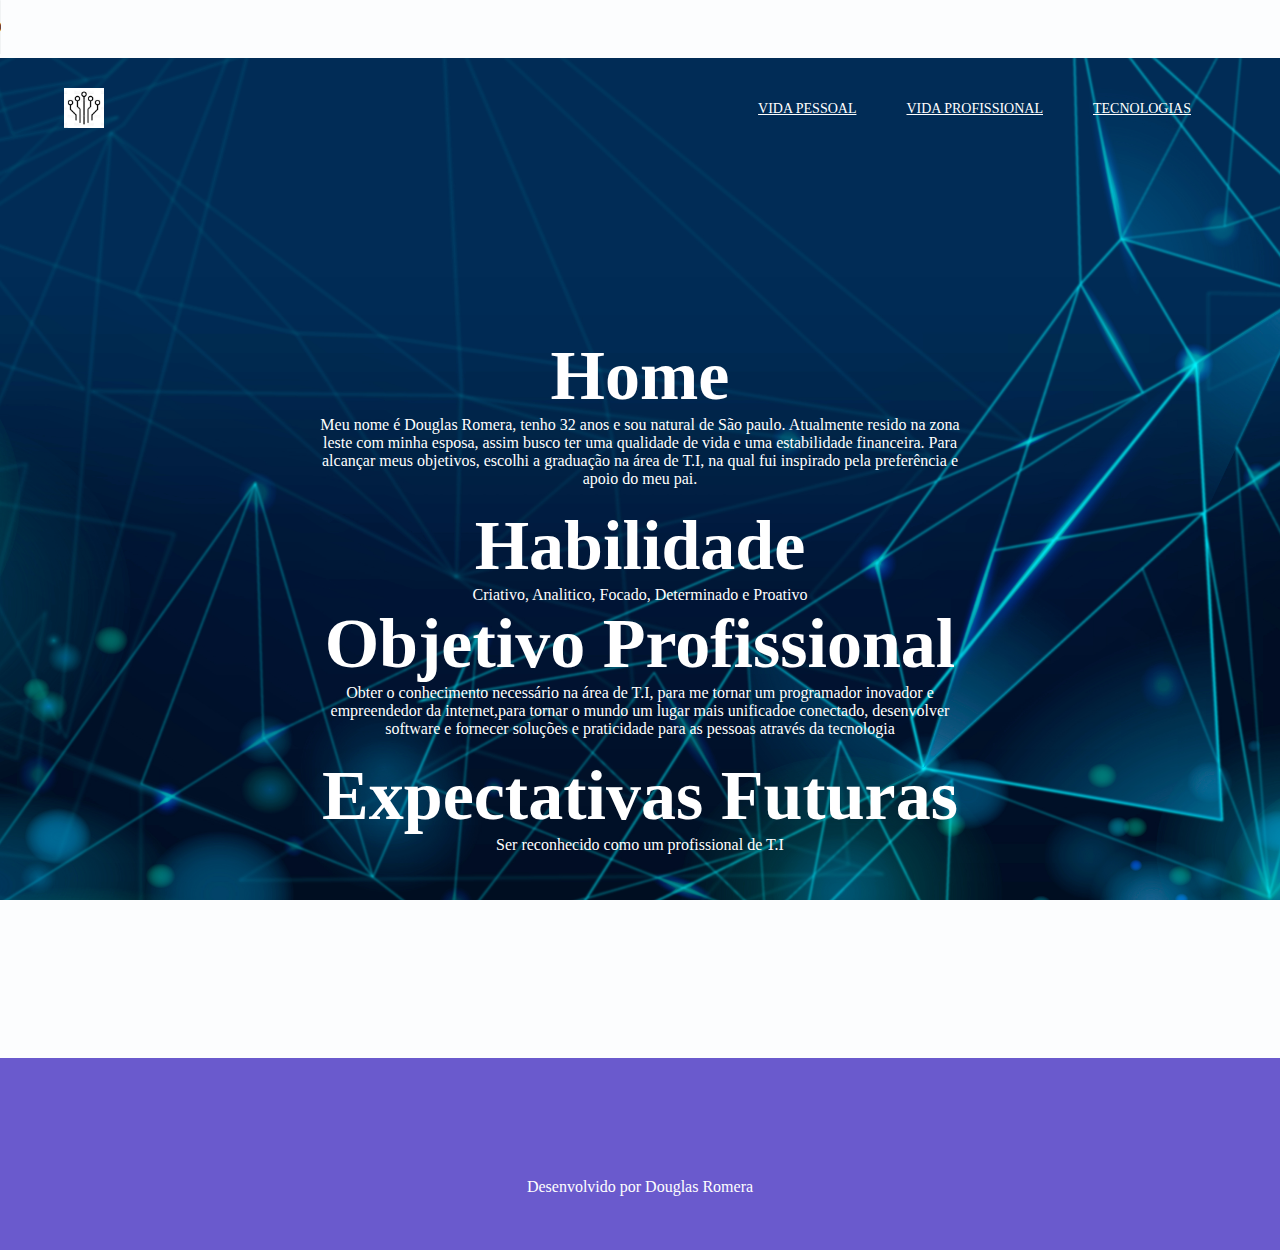
<file: index.html>
<!DOCTYPE html>
<html lang="en">
<head>
    <meta charset="UTF-8">
    <meta http-equiv="X-UA-Compatible" content="IE=edge">
    <meta name="viewport" content="width=device-width, initial-scale=1.0">
    <link rel="stylesheet" href="style.css">
    <title>Projeto Douglas</title>
</head>
<body>
    <audio controls>
        <source src="Música de Fundo Para Vídeos Tecnologia Sem Direitos Autorais   Coletânea Ilimitada.mp3"type="audio/x-wav" autoplay muted>
    </audio>
    <!--header-->
    <header style="background-image: url(papel-de-parede-gradiente-em-grade-digital-azul-marinho.jpg);">
        <!--container-->
        <div class="container">
            <nav>
                <a href="index.html">
                    <img src="foto logo.jpg" alt="logo">
                </a>
                <ul class="ul">
                    
                    <a href="Vida pessoal.html">Vida pessoal</a>
                    <a href="Vida Profissional.html">Vida Profissional</a>
                    <a href="Tecnologias.html">Tecnologias</a>

                </ul>
            </nav>
            <section class="banner">
                <div class="banner-text">
                    <h1>Home</h1>
                    <p>Meu nome é Douglas Romera, tenho 32 anos e sou natural de São paulo. Atualmente resido na zona leste com minha esposa, assim busco ter uma qualidade de vida e uma estabilidade financeira. Para alcançar meus objetivos, escolhi a graduação na área de T.I, na qual fui inspirado pela preferência e apoio do meu pai.</p><br>
                    <h2>Habilidade</h2>
                    <p>Criativo, Analitico, Focado, Determinado e Proativo</p>
                    <h3>Objetivo Profissional</h3>
                    <p>Obter o conhecimento necessário na área de T.I, para me tornar um programador inovador e empreendedor da internet,para tornar o mundo um lugar mais unificadoe conectado, desenvolver software e fornecer soluções e praticidade para as pessoas através da tecnologia</p><br>
                    <h4>Expectativas Futuras</h4>
                    <p>Ser reconhecido como um profissional de T.I</p>
                </div>
            </section>
        </div>
        <!-- and container-->
    </header>
    <!-- and header-->
    <!--footer-->
    <footer class="footer">
        <div class="container">
            <div class="#"><i class="fa fa-facebook" aria-hidden="true"></i></div>
            <div class="#"><i class="fa fa-instagram" aria-hidden="true"></i></div>
            <div class="#"><i class="fa fa-github" aria-hidden="true"></i></div>
        </div>
        <p>Desenvolvido por Douglas Romera</p>
    </footer>
    <!-- and footer-->

</body>
</html>
</file>
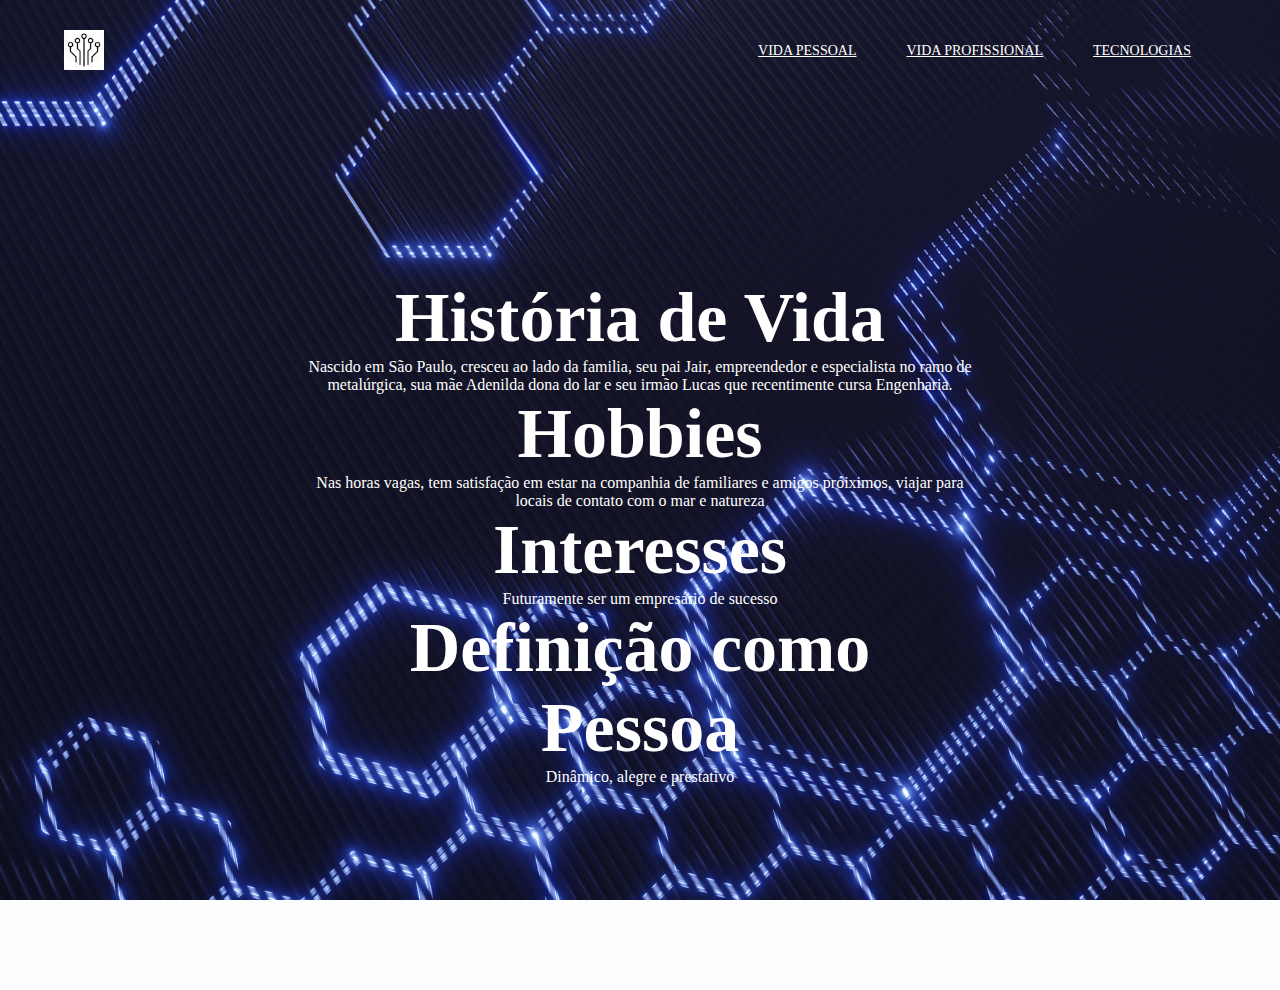
<file: Vida pessoal.html>
<!DOCTYPE html>
<html lang="en">
<head>
    <meta charset="UTF-8">
    <meta http-equiv="X-UA-Compatible" content="IE=edge">
    <meta name="viewport" content="width=device-width, initial-scale=1.0">
    <link rel="stylesheet" href="vida pessoal01.css">
    <title>Vida Pessoal</title>
</head>
<body>
        <!--header-->
        <header style="background-image: url(plano-de-fundo-texturizado-hexadecimal-para-redes.jpg);">
            <!--container-->
            <div class="container">
                <nav>
                    <a href="index.html">
                        <img src="foto logo.jpg" alt="logo">
                    </a>
                    <ul class="ul">
                        
                        <a href="Vida pessoal.html">Vida pessoal</a>
                        <a href="Vida Profissional.html">Vida Profissional</a>
                        <a href="Tecnologias.html">Tecnologias</a>
    
                    </ul>
                </nav>
                <section class="banner">
                    <div class="banner-text">
                        <h1>História de Vida</h1>
                        <p>Nascido em São Paulo, cresceu ao lado da familia,
                        seu pai Jair, empreendedor e especialista no ramo de metalúrgica, sua mãe Adenilda dona do lar e seu irmão Lucas que recentimente cursa Engenharia.
                        </p>
                        <h2>Hobbies</h2>
                        <p>Nas horas vagas, tem satisfação em estar na companhia de familiares e amigos próiximos, viajar para locais de contato com o mar e natureza</p>
                        <h3>Interesses</h3>
                        <p>Futuramente ser um empresário de sucesso</p>
                        <h4>Definição como Pessoa</h4>
                        <p>Dinâmico, alegre e prestativo</p>
                    </div>
                </section>
            </div>
            <!-- and container-->
        </header>
        <!-- and header-->
</body>
</html>
</file>
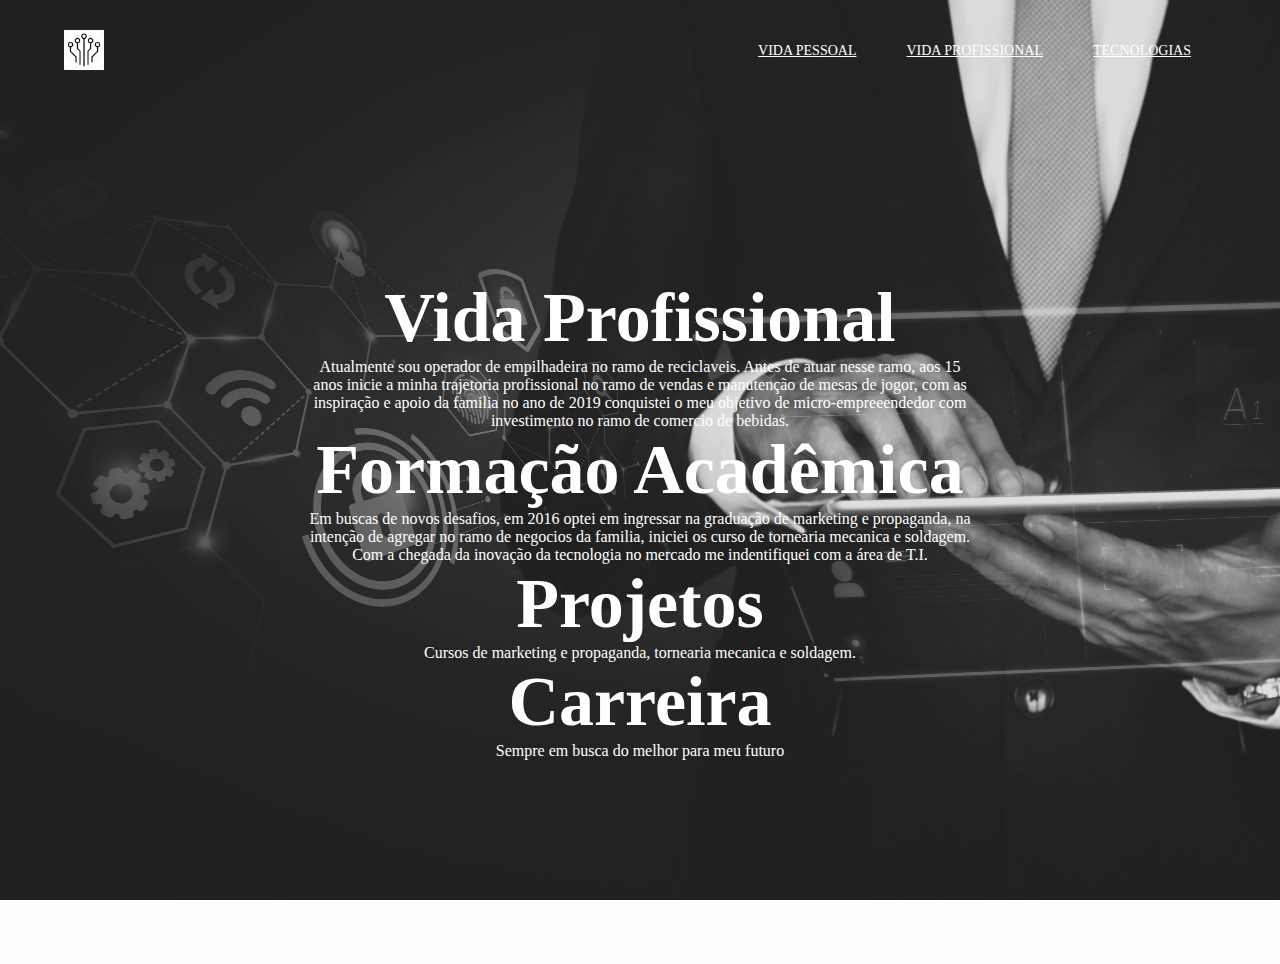
<file: Vida Profissional.html>
<!DOCTYPE html>
<html lang="en">
<head>
    <meta charset="UTF-8">
    <meta http-equiv="X-UA-Compatible" content="IE=edge">
    <meta name="viewport" content="width=device-width, initial-scale=1.0">
    <link rel="stylesheet" href="Vida profissional02.css">
    <title>Vida Profissional</title>
</head>
<body>
            <!--header-->
            <header style="background-image: url(foto02.jpg);">
                <!--container-->
                <div class="container">
                    <nav>
                        <a href="index.html">
                            <img src="foto logo.jpg" alt="logo">
                        </a>
                        <ul class="ul">
                            
                            <a href="Vida pessoal.html">Vida pessoal</a>
                            <a href="Vida Profissional.html">Vida Profissional</a>
                            <a href="Tecnologias.html">Tecnologias</a>
        
                        </ul>
                    </nav>
                    <section class="banner">
                        <div class="banner-text">
                            <h1>Vida Profissional</h1>
                            <p>Atualmente sou operador de empilhadeira no ramo de reciclaveis. Antes de atuar nesse ramo, aos 15 anos inicie a minha trajetoria profissional no ramo de vendas e manutenção de mesas de jogor, com as inspiração e apoio da familia no ano de 2019 conquistei o meu objetivo de micro-empreeendedor com investimento no ramo de comercio de bebidas.</p>
                            <h2>Formação Acadêmica</h2>
                            <p>Em buscas de novos desafios, em 2016 optei em ingressar na graduação de marketing e propaganda, na intenção de agregar no ramo de negocios da familia, iniciei os curso de tornearia mecanica e soldagem. Com a chegada da inovação da tecnologia no mercado me indentifiquei com a área de T.I.</p>
                            <h3>Projetos</h3>
                            <p>Cursos de marketing e propaganda, tornearia mecanica e soldagem.</p>
                            <h4>Carreira</h4>
                            <p>Sempre em busca do melhor para meu futuro</p>
                        </div>
                    </section>
                </div>
                <!-- and container-->
            </header>
            <!-- and header-->
</body>
</html>
</file>
<file: style.css>
*{
    margin: 0px;
    padding: 0;
    box-sizing: border-box;
    text-decoration: nome;
    outline: nome;
    
   
}
img{
    width: 40px;
    height: 40%;
}

body{
    background-color: #f1f6fc31;
}

section, footer{
    padding: 54px 0;
}
h3{
    font-size: 50px;
}
p{
    color: white;
}
.container{
    max-width: 1400px;
    margin: 0 auto;
    padding: 0 5%;
}
.btn{
    background-color: #4f9cf9;
    color: white;
    padding: 15px 20px;
    border-radius: 10px;
    cursor: pointer;
    display: inline-block;
    transition: 0.1s;
}
.btn:hover{
    background-color: #3580db;

}
header{
    background-position: center;
    background-size: cover;
    background-attachment: fixed;
}
nav{
    display: flex;
    align-items: center;
    justify-content: space-between;
    padding-top: 30px;
}
nav ul{
    display: flex;
    align-items: center;
}
nav ul a{
    color: white;
    margin: 0 25px;
    text-transform: uppercase;
    font-size: 14px;
    display: block;
}
nav ul a:not(.btn)::after{
    content: "";
    background-color: white;
    height: 3px;
    width: 0%;
    display: block;
    margin: 0 auto;
    transition: 0.3s;
}
nav ul a:hover::after{
    width: 100%;
}
.banner{
    display: flex;
    justify-content: center;
}
.banner .banner-text{
    margin: 150px;
    text-align: center;
    padding: 0 90px;
}
.banner .banner-text h1{
    font-size: 70px;
    color: white;
}
.banner.banner-text p{
    font-size: 20px;
    color: white;
    font-weight: lighter;
    margin: 30px 0;
}
.banner .banner-text h2{
    font-size: 70px;
    color: white
}
.banner .banner-text h3{
    font-size: 70px;
    color: white;
}
.banner .banner-text h4{
    font-size: 70px;
    color: white;
}
/* footer*/
.footer{
    background-color:slateblue;
    text-align: center;
}
.footer i{
    color: white;
    font-size: 19px;
    padding: 10px;
    margin: 3px;
    border-radius: 10px;
}
</file>
<file: vida pessoal01.css>
*{
    margin: 0px;
    padding: 0;
    box-sizing: border-box;
    text-decoration: nome;
    outline: nome;
    
   
}
img{
    width: 40px;
    height: 40%;
}

body{
    background-color: #f1f6fc31;
}

section, footer{
    padding: 54px 0;
}
h3{
    font-size: 50px;
}
p{
    color: white;
}
.container{
    max-width: 1400px;
    margin: 0 auto;
    padding: 0 5%;
}
.btn{
    background-color: #4f9cf9;
    color: white;
    padding: 15px 20px;
    border-radius: 10px;
    cursor: pointer;
    display: inline-block;
    transition: 0.1s;
}
.btn:hover{
    background-color: #3580db;

}
header{
    background-position: center;
    background-size: cover;
    background-attachment: fixed;
}
nav{
    display: flex;
    align-items: center;
    justify-content: space-between;
    padding-top: 30px;
}
nav ul{
    display: flex;
    align-items: center;
}
nav ul a{
    color: white;
    margin: 0 25px;
    text-transform: uppercase;
    font-size: 14px;
    display: block;
}
nav ul a:not(.btn)::after{
    content: "";
    background-color: white;
    height: 3px;
    width: 0%;
    display: block;
    margin: 0 auto;
    transition: 0.3s;
}
nav ul a:hover::after{
    width: 100%;
}
.banner{
    display: flex;
    justify-content: center;
}
.banner .banner-text{
    margin: 150px;
    text-align: center;
    padding: 0 90px;
}
.banner .banner-text h1{
    font-size: 70px;
    color: white;
}
.banner.banner-text p{
    font-size: 20px;
    color: white;
    font-weight: lighter;
    margin: 18px 0;
}
.banner .banner-text h2{
    font-size: 70px;
    color: white
}
.banner .banner-text h3{
    font-size: 70px;
    color: white;
}
.banner .banner-text h4{
    font-size: 70px;
    color: white;
}
</file>
<file: Vida profissional02.css>
*{
    margin: 0px;
    padding: 0;
    box-sizing: border-box;
    text-decoration: nome;
    outline: nome;
    
   
}
img{
    width: 40px;
    height: 40%;
}

body{
    background-color: #f1f6fc31;
}

section, footer{
    padding: 54px 0;
}
h3{
    font-size: 50px;
}
p{
    color: white;
}
.container{
    max-width: 1400px;
    margin: 0 auto;
    padding: 0 5%;
}
.btn{
    background-color: #4f9cf9;
    color: white;
    padding: 15px 20px;
    border-radius: 10px;
    cursor: pointer;
    display: inline-block;
    transition: 0.1s;
}
.btn:hover{
    background-color: #3580db;

}
header{
    background-position: center;
    background-size: cover;
    background-attachment: fixed;
}
nav{
    display: flex;
    align-items: center;
    justify-content: space-between;
    padding-top: 30px;
}
nav ul{
    display: flex;
    align-items: center;
}
nav ul a{
    color: white;
    margin: 0 25px;
    text-transform: uppercase;
    font-size: 14px;
    display: block;
}
nav ul a:not(.btn)::after{
    content: "";
    background-color: white;
    height: 3px;
    width: 0%;
    display: block;
    margin: 0 auto;
    transition: 0.3s;
}
nav ul a:hover::after{
    width: 100%;
}
.banner{
    display: flex;
    justify-content: center;
}
.banner .banner-text{
    margin: 150px;
    text-align: center;
    padding: 0 90px;
}
.banner .banner-text h1{
    font-size: 70px;
    color: white;
}
.banner.banner-text p{
    font-size: 20px;
    color: white;
    font-weight: lighter;
    margin: 18px 0;
}
.banner .banner-text h2{
    font-size: 70px;
    color: white
}
.banner .banner-text h3{
    font-size: 70px;
    color: white;
}
.banner .banner-text h4{
    font-size: 70px;
    color: white;
}
</file>
